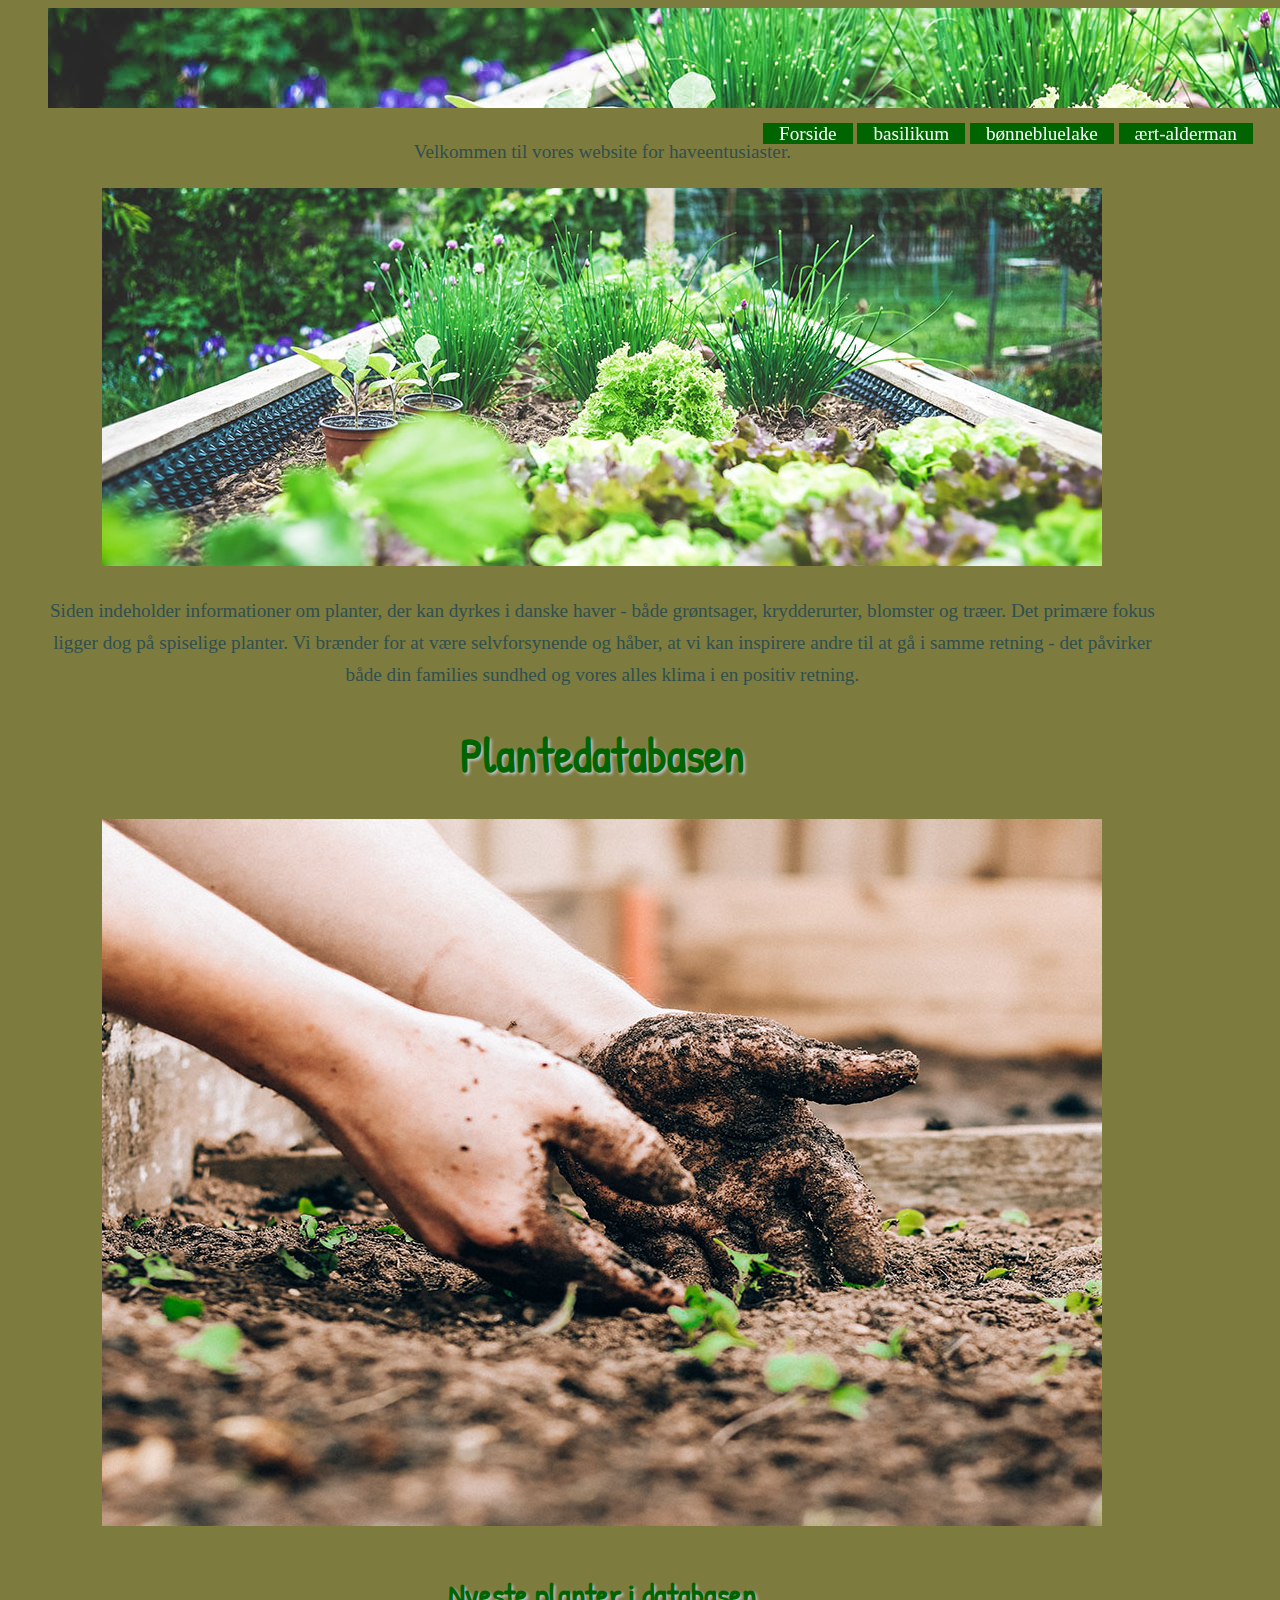
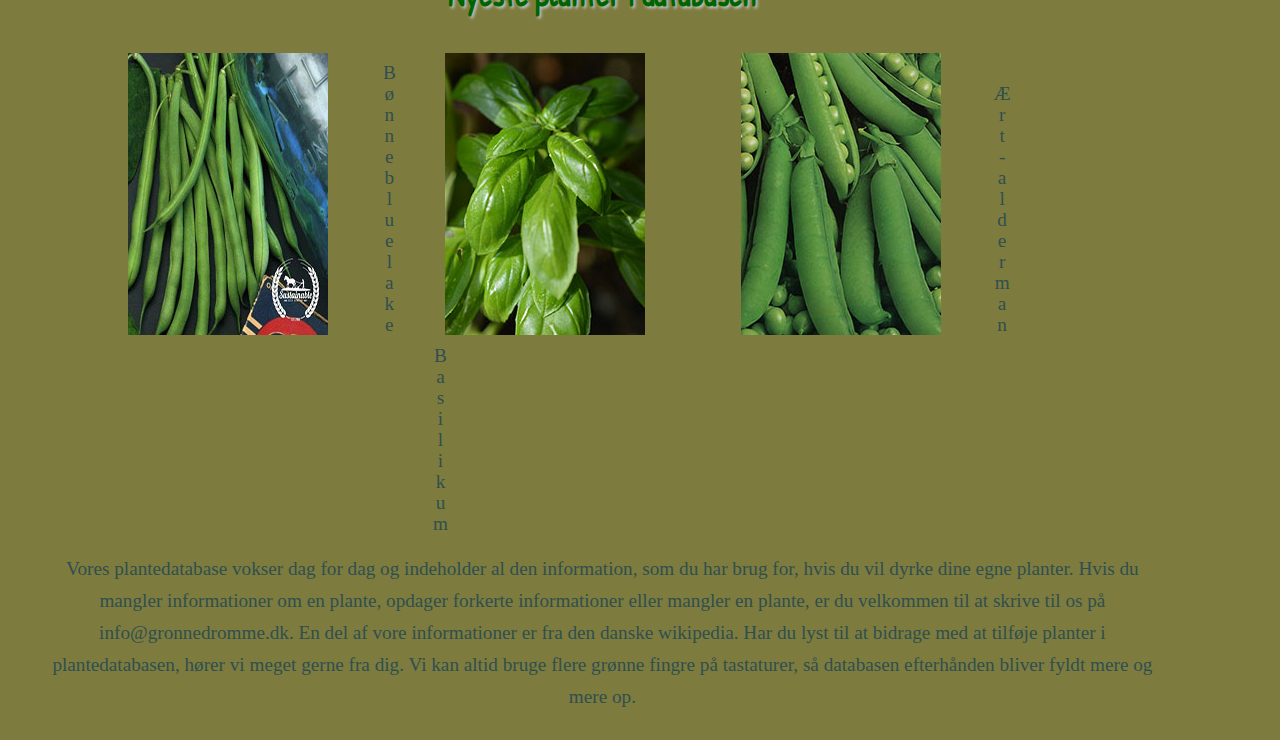
<file: Grønne Drømme Opgave/index.html>
<!DOCTYPE html>
<html lang="en">
  <head>
    <meta charset="UTF-8" />
    <meta name="viewport" content="width=device-width, initial-scale=1.0" />
    <title>Grønne Drømme</title>
    <link rel="stylesheet" href="style.css" />

  </head>
  <body class="bodyfarve">
    <header>
      <img class="headerimg"
        src="./img/Forside-hoejbed1Header kopier.jpg"
        alt="Havebed"
      />
      <nav>
        <a href="./index.html">Forside</a>
        <a href="./basilikum.html">basilikum</a>
        <a href="./bønnebluelake.html">bønnebluelake</a>
        <a href="./ært-alderman.html">ært-alderman</a>
      </nav>
    </header>
    <main>
      
      <h1>Grønne Drømme</h1>
      <p>Velkommen til vores website for haveentusiaster.</p>
      <img
        class="image-center"
        src="./img/Forside-hoejbed1 kopier.jpg"
        alt="Grønt højbed"
      />
      <p>
        Siden indeholder informationer om planter, der kan dyrkes i danske haver
        - både grøntsager, krydderurter, blomster og træer. Det primære fokus
        ligger dog på spiselige planter. Vi brænder for at være selvforsynende
        og håber, at vi kan inspirere andre til at gå i samme retning - det
        påvirker både din families sundhed og vores alles klima i en positiv
        retning.
      </p>
      <h1>Plantedatabasen</h1>

      <img
        class="image-center"
        src="./img/Forside-hoejbed2 kopier.jpg"
        alt="en person graver i bedet med hænderne"
      />

      <Section>
        <h2>Nyeste planter i databasen</h2>
      <!-- Id til redigering af teksten i "ul" -->
      
      <ul id="NyePlanter">
        <li class="row">
          <article class="column">
            <a href="bønnebluelake.html">
              <img
                class="image-center"
                src="./img/bean-bush-blue-lake-200px.jpg"
                alt="Blue Lake Bønne"
            /></a>
            <a class="Vert" href="bønnebluelake.html">Bønnebluelake</a>
          </article>
        </li>
        <li>
         <article class="column">
          <a href="basilikum.html">
            <img
              class="image-center"
              src="./img/BasilikumOcimumBasilicum200px.jpg"
              alt="Ocimum Basilikum"
          /></a>
          
          <p class="Vert"><a href="basilikum.html">Basilikum</a></p>
         </article class="column">
        </li>
        <li>
          <article class="column">
            <a href="ært-alderman.html">
              <img
                class="image-center"
                src="./img/PeaAlderman200px kopier.jpg"
                alt="Alderman ærter"
            /></a>
            <a class="Vert" href=ært-alderman.html">Ært-alderman</a>
          </article>
        </li>
      </ul>
      </Section>

      <p>
        Vores plantedatabase vokser dag for dag og indeholder al den
        information, som du har brug for, hvis du vil dyrke dine egne planter.
        Hvis du mangler informationer om en plante, opdager forkerte
        informationer eller mangler en plante, er du velkommen til at skrive til
        os på info@gronnedromme.dk. En del af vore informationer er fra den
        danske wikipedia. Har du lyst til at bidrage med at tilføje planter i
        plantedatabasen, hører vi meget gerne fra dig. Vi kan altid bruge flere
        grønne fingre på tastaturer, så databasen efterhånden bliver fyldt mere
        og mere op.
      </p>
    </main>

    <footer>@Grønne Drømme 2024</footer>
  </body>
</html>
</file>
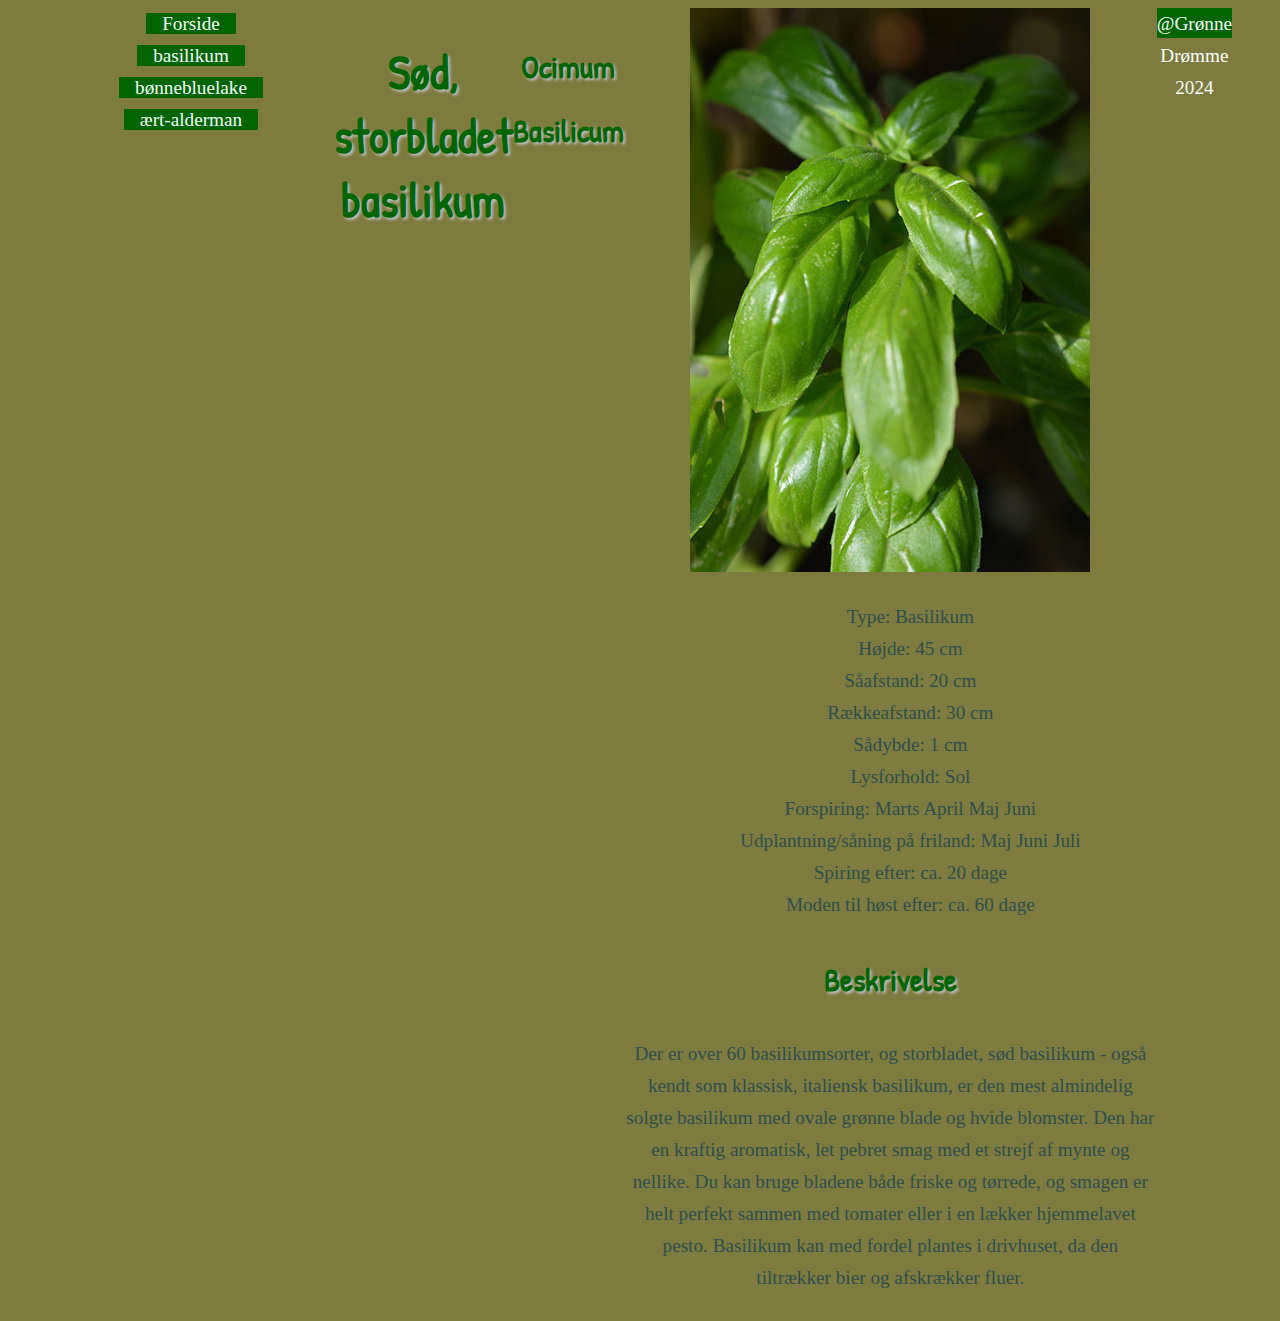
<file: Grønne Drømme Opgave/basilikum.html>
<!DOCTYPE html>
<html lang="en">
<head>
    <meta charset="UTF-8">
    <meta name="viewport" content="width=device-width, initial-scale=1.0">
    <title>Sød, storbladet basilikum</title>
    <link rel="stylesheet" href="style.css">
</head>
<nav>
    <a href="./index.html">Forside</a>
    <a href="./basilikum.html">basilikum</a>
    <a href="./bønnebluelake.html">bønnebluelake</a>
    <a href="./ært-alderman.html">ært-alderman</a>
</nav>
<body class="bodyfarve">
    <h1>Sød, storbladet basilikum</h1>
<h2>Ocimum Basilicum</h2>
<main>
<img src="./img/BasilikumOcimumBasilicum kopier400px.jpg" alt="Basilicum plante">
<ul>
    <li>Type: Basilikum</li>
    <li>Højde: 45 cm</li>
    <li>Såafstand: 20 cm</li>
    <li>Rækkeafstand: 30 cm</li>
    <li>Sådybde: 1 cm</li>
    <li>Lysforhold: Sol</li>
    <li>Forspiring: Marts April Maj Juni</li>
    <li>Udplantning/såning på friland: Maj Juni Juli</li>
    <li>Spiring efter: ca. 20 dage</li>
    <li>Moden til høst efter: ca. 60 dage</li>
</ul>

<h2>Beskrivelse</h2>
<p>Der er over 60 basilikumsorter, og storbladet, sød basilikum - også kendt som klassisk, italiensk basilikum, er den mest almindelig solgte basilikum med ovale grønne blade og hvide blomster. Den har en kraftig aromatisk, let pebret smag med et strejf af mynte og nellike. Du kan bruge bladene både friske og tørrede, og smagen er helt perfekt sammen med tomater eller i en lækker hjemmelavet pesto. Basilikum kan med fordel plantes i drivhuset, da den tiltrækker bier og afskrækker fluer.</p>



</main>


<footer>
    @Grønne Drømme 2024
</footer>
</body>
</html>
</file>
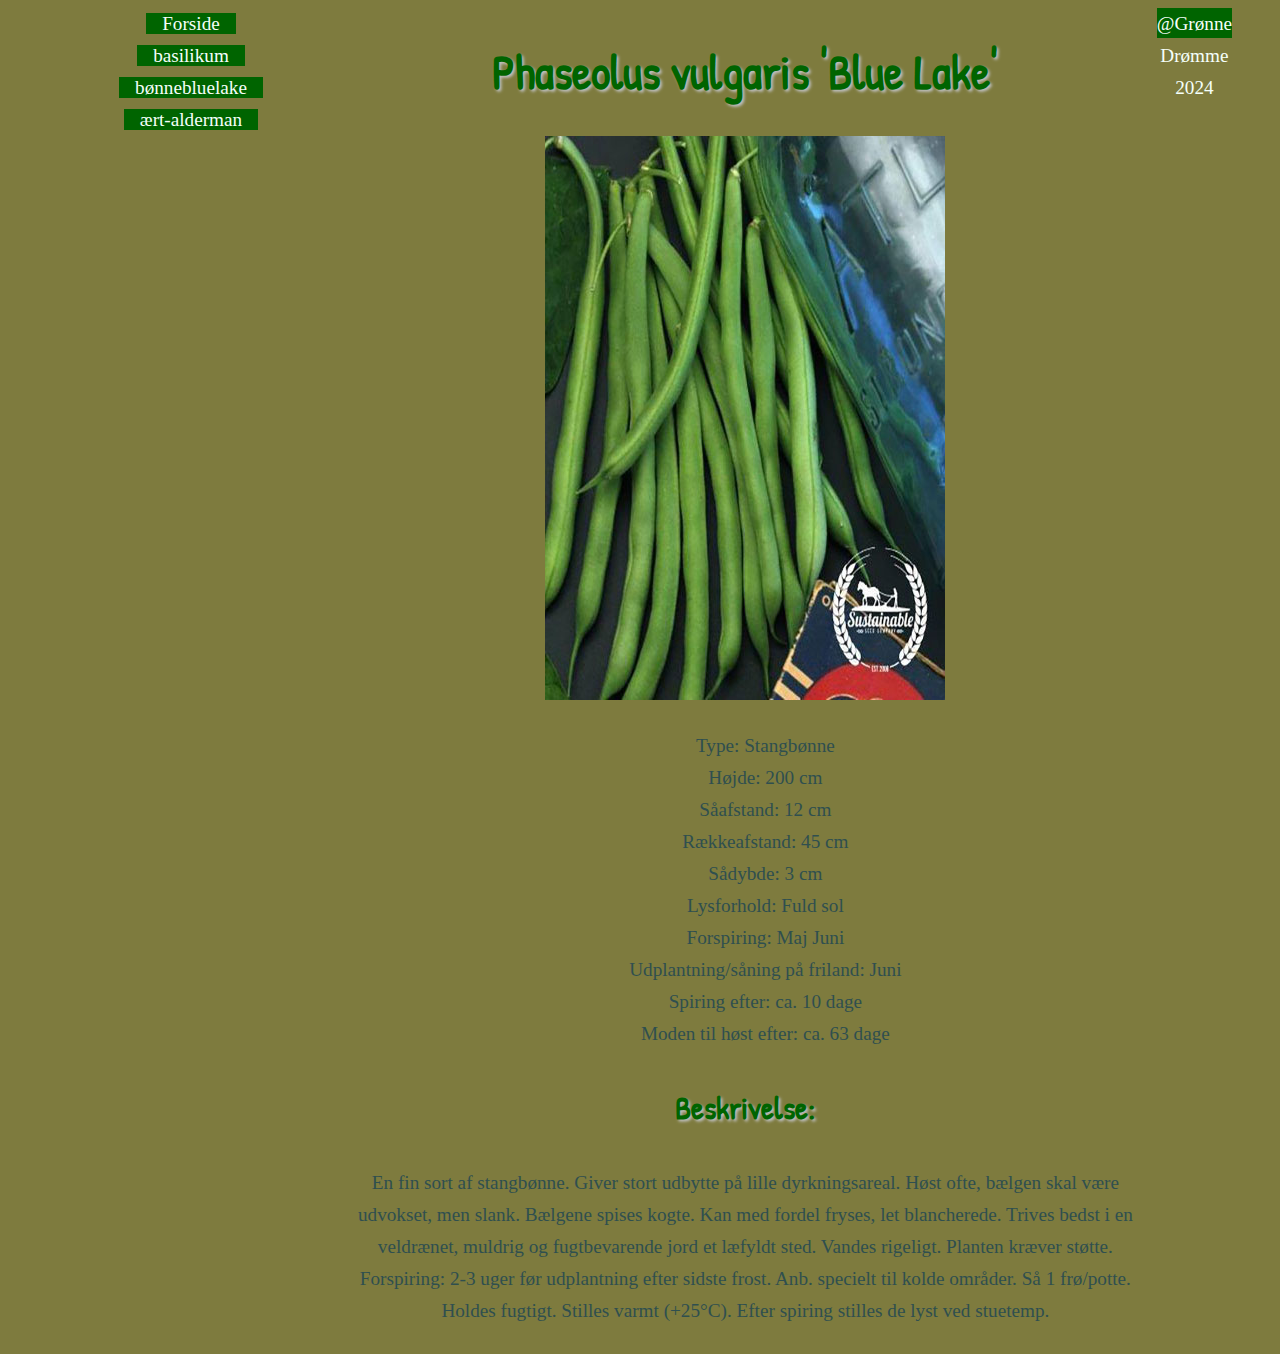
<file: Grønne Drømme Opgave/bønnebluelake.html>
<!DOCTYPE html>
<html lang="en">
<head>
    <meta charset="UTF-8">
    <meta name="viewport" content="width=device-width, initial-scale=1.0">
    <title>Blue lake bønnen</title>
    <link rel="stylesheet" href="style.css">
</head>

<body class="bodyfarve">
    <nav>
        <a href="./index.html">Forside</a>
        <a href="./basilikum.html">basilikum</a>
        <a href="./bønnebluelake.html">bønnebluelake</a>
        <a href="./ært-alderman.html">ært-alderman</a>
    </nav>
<main>
    <h1>Phaseolus vulgaris 'Blue Lake'</h1>
<img src="./img/bean-bush-blue-lake-400px.jpg" alt="Bønne">

    <ul>
<li>
    Type: Stangbønne
</li>
<li>
    Højde: 200 cm
</li>
<li>
    Såafstand: 12 cm
</li>
<li>
    Rækkeafstand: 45 cm
</li>
<li>
    Sådybde: 3 cm
</li>
<li>
    Lysforhold: Fuld sol
</li>
<li>
    Forspiring: Maj Juni
</li>
<li>
    Udplantning/såning på friland: Juni 
</li>
<li>
    Spiring efter: ca. 10 dage
</li>
<li>
    Moden til høst efter: ca. 63 dage
</li>
    </ul>
<p><h2>Beskrivelse:</h2>
    En fin sort af stangbønne. Giver stort udbytte på lille dyrkningsareal. Høst ofte, bælgen skal være udvokset, men slank. Bælgene spises kogte. Kan med fordel fryses, let blancherede. Trives bedst i en veldrænet, muldrig og fugtbevarende jord et læfyldt sted. Vandes rigeligt. Planten kræver støtte.
    Forspiring: 2-3 uger før udplantning efter sidste frost. Anb. specielt til kolde områder. Så 1 frø/potte. Holdes fugtigt. Stilles varmt (+25°C). Efter spiring stilles de lyst ved stuetemp.
    </p>
</main>
<footer>
    @Grønne Drømme 2024
</footer>
</body>
</html>
</file>
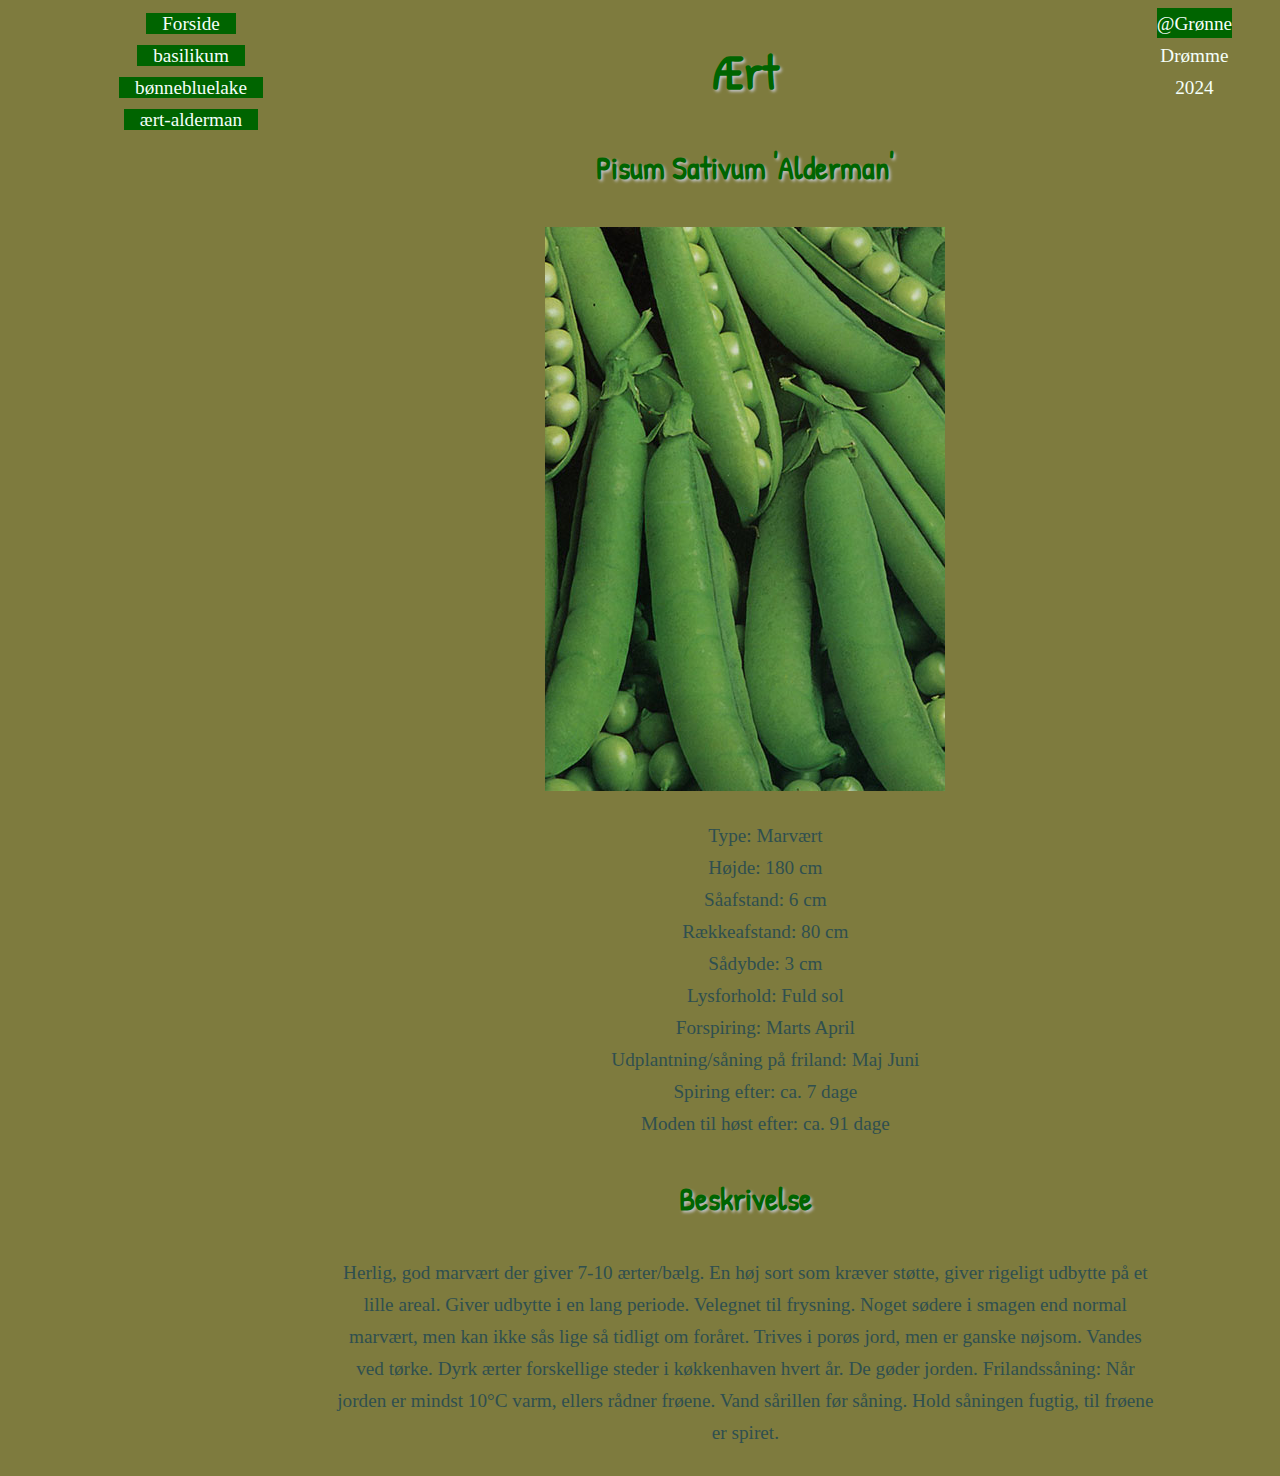
<file: Grønne Drømme Opgave/ært-alderman.html>
<!DOCTYPE html>
<html lang="en">
<head>
    <meta charset="UTF-8">
    <meta name="viewport" content="width=device-width, initial-scale=1.0">
    <title>Ært-alderman</title>
    <link rel="stylesheet" href="style.css">
</head>
<body class="bodyfarve">
    <nav>
        <a href="./index.html">Forside</a>
        <a href="./basilikum.html">basilikum</a>
        <a href="./bønnebluelake.html">bønnebluelake</a>
        <a href="./ært-alderman.html">ært-alderman</a>
    </nav>
    <main>
<h1>Ært</h1>
<h2>Pisum Sativum 'Alderman'</h2>
<img src="./img/PeaAlderman400px kopier.jpg" alt="Ærter">
<ul>
    <li>Type: Marvært</li>
    <li>Højde: 180 cm</li>
    <li>Såafstand: 6 cm</li>
    <li>Rækkeafstand: 80 cm</li>
    <li>Sådybde: 3 cm</li>
    <li>Lysforhold: Fuld sol</li>
    <li>Forspiring: Marts April</li>
    <li>Udplantning/såning på friland: Maj Juni</li>
    <li>Spiring efter: ca. 7 dage</li>
    <li>Moden til høst efter: ca. 91 dage</li>
</ul>
<h2>Beskrivelse</h2>
<p>Herlig, god marvært der giver 7-10 ærter/bælg. En høj sort som kræver støtte, giver rigeligt udbytte på et lille areal. Giver udbytte i en lang periode. Velegnet til frysning. Noget sødere i smagen end normal marvært, men kan ikke sås lige så tidligt om foråret. Trives i porøs jord, men er ganske nøjsom. Vandes ved tørke. Dyrk ærter forskellige steder i køkkenhaven hvert år. De gøder jorden.
    Frilandssåning: Når jorden er mindst 10°C varm, ellers rådner frøene. Vand sårillen før såning. Hold såningen fugtig, til frøene er spiret.
    </p>













    </main>



    <footer>
        @Grønne Drømme 2024
    </footer>
</body>
</html>
</file>
<file: Grønne Drømme Opgave/style.css>
@import url('https://fonts.googleapis.com/css2?family=Patrick+Hand&display=swap');

body {
    color: darkslategray;
    line-height: 2rem;
    padding-left: 40px;
    padding-right: 40px;
    text-align: center;
    font-size: larger;
    display: flex;
}

.bodyfarve {
    background-color: hsl(57, 34%, 37%);
}

header {
    position: fixed;
}

h1,
h2 {
    color: darkgreen;
    font-family: 'Patrick Hand', cursive;
    font-weight: 700;
    line-height: 4rem;
    text-shadow: 2px 2px 3px silver;
}

h1 {
    font-size: 3rem;
}

h2 {
    font-size: 2rem;
}

/* Nyeste Planter liste */
ul {
    list-style-type: none;
}

.Vert {
    writing-mode: vertical-lr;
    text-orientation: upright;
}

#NyePlanter a {
    color: darkslategray;
    text-decoration: none;
}

#NyePlanter {
    display: flex;
    flex-direction: row;
    vertical-align: middle;
}

.image-center {
    padding-left: 40px;
    padding-right: 40px;
}

/* Navigation */
nav {
    text-align: center;
    margin-left: 3%;
    margin-right: 3%;
    padding-left: 3%;
    padding-right: 3%;
}

nav a {
    background-color: darkgreen;
    height: 30px;
    color: mintcream;
    text-decoration: none;
    padding-left: 1rem;
    padding-right: 1rem;
}

footer {
    height: 30px;
    background-color: darkgreen;
    color: mintcream;
}

/* Forside billeder */
</file>
